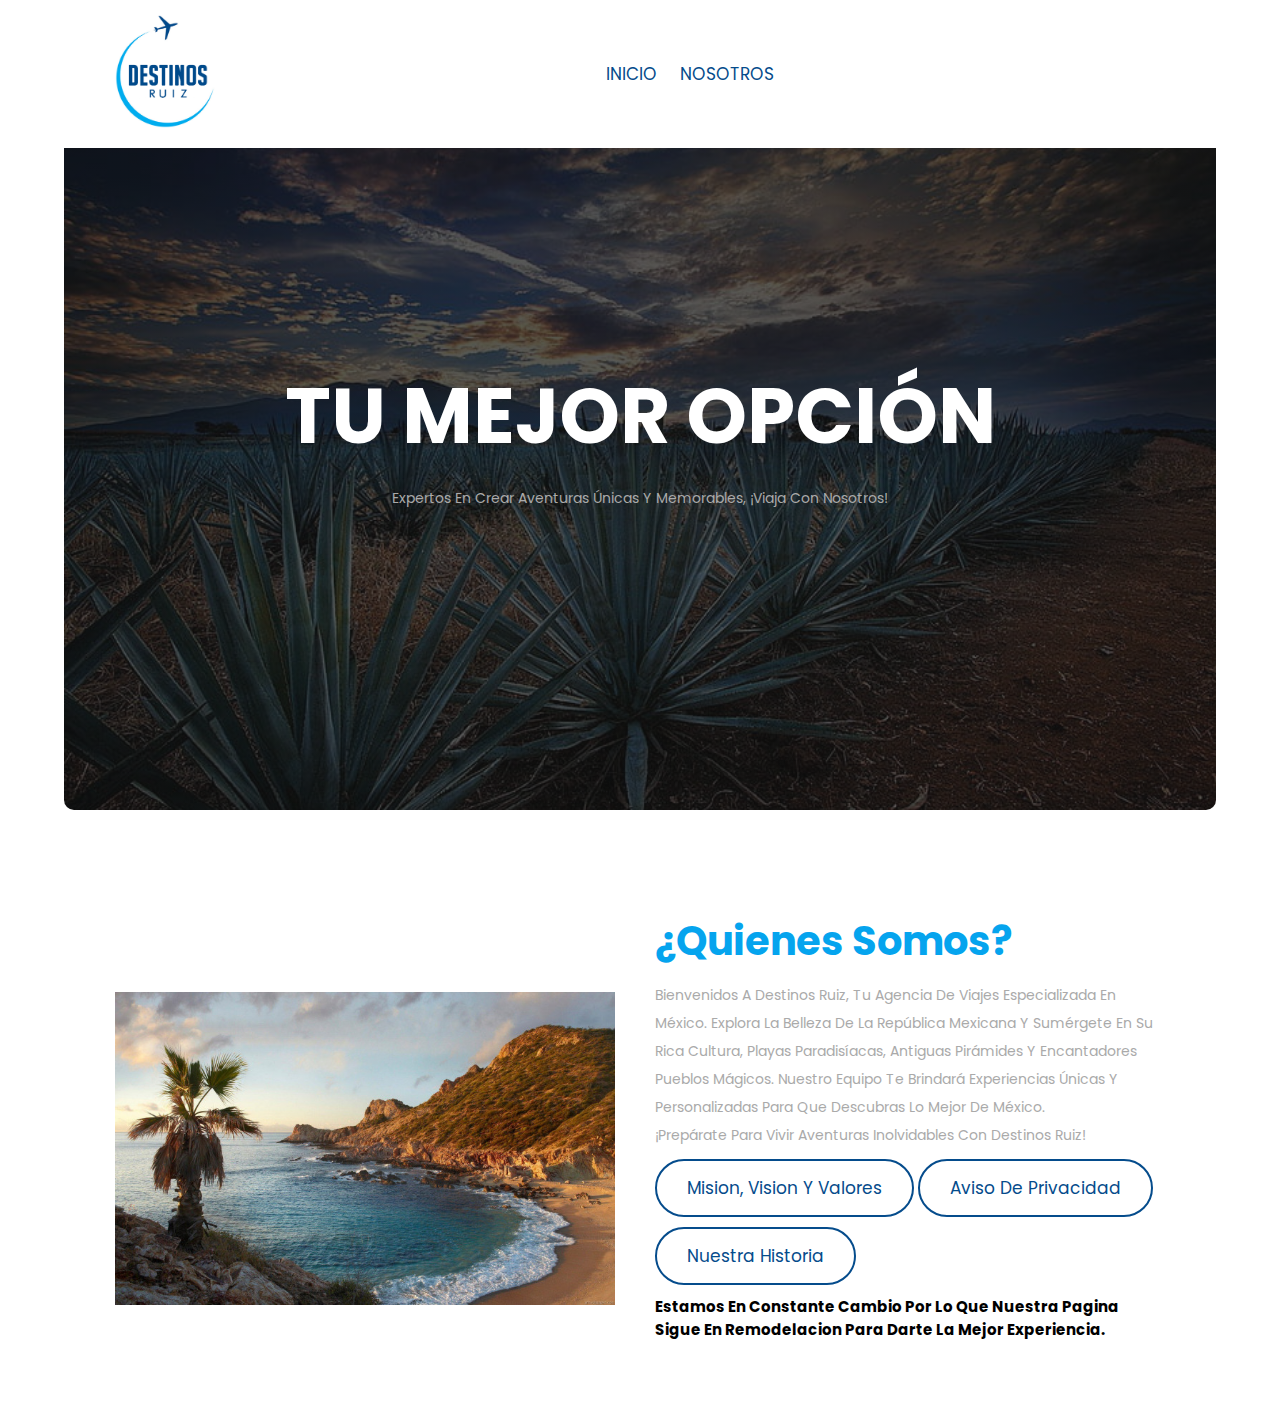
<file: index.html>
<!DOCTYPE html>
<html lang="es">
<head>
    <title>DESTINOS RUIZ</title>
    <link rel="stylesheet" href="https://cdnjs.cloudflare.com/ajax/libs/font-awesome/5.15.4/css/all.min.css">    
    <link rel="stylesheet" href="style.css">
    <meta http-equiv="Content-Type" content="text/html; charset=utf-8"/>
    
</head>
<body>
<header class="header">
    <div id="menu-btn" class="fas fa-bars"></div>
    <a data-aos="zoom-in-left" data-aos-delay="150" href="#" class="logo"> <img src="Ruiz.jpg" width="100px">  </a>
    <nav class="navbar">
        <a data-aos="zoom-in-left" data-aos-delay="300" href="#home">INICIO</a>
        <a data-aos="zoom-in-left" data-aos-delay="450" href="#about">NOSOTROS</a>
       
        

    </nav>
    <a ></a>
</header>
<section class="home" id="home">
    <div class="content">
        <h3 data-aos="fade-up" data-aos-delay="300">TU MEJOR OPCIÓN</h3>
        <p data-aos="fade-up" data-aos-delay="450">Expertos en crear aventuras únicas y memorables, ¡Viaja con nosotros!</p></div>
</section>
<br>

<section class="about" id="about">
    
        <img src="California.jpg" " width="500px" ></img>
        <div class="controls"></div>
    <div class="content" data-aos="fade-left" data-aos-delay="600">
        <span></span>
        <h3 style="color: #05A4EE;">¿Quienes somos?</h3>
        <p>Bienvenidos a Destinos Ruiz, tu agencia de viajes especializada en México. Explora la belleza de la República Mexicana y sumérgete en su rica cultura, playas paradisíacas, antiguas pirámides y encantadores pueblos mágicos. Nuestro equipo te brindará experiencias únicas y personalizadas para que descubras lo mejor de México. <br> 
            ¡Prepárate para vivir aventuras inolvidables con Destinos Ruiz! <br>
       
        <a href="priv.html" class="btn">Mision, vision y valores</a> <a href="priv1.html" class="btn">Aviso de privacidad</a>
        <a href="priv2.html" class="btn">Nuestra Historia</a>

        <br>
        
        <h2>Estamos en constante cambio por lo que nuestra pagina sigue en remodelacion para darte la mejor experiencia.</h2>

        

         
</body>

</html>
</file>
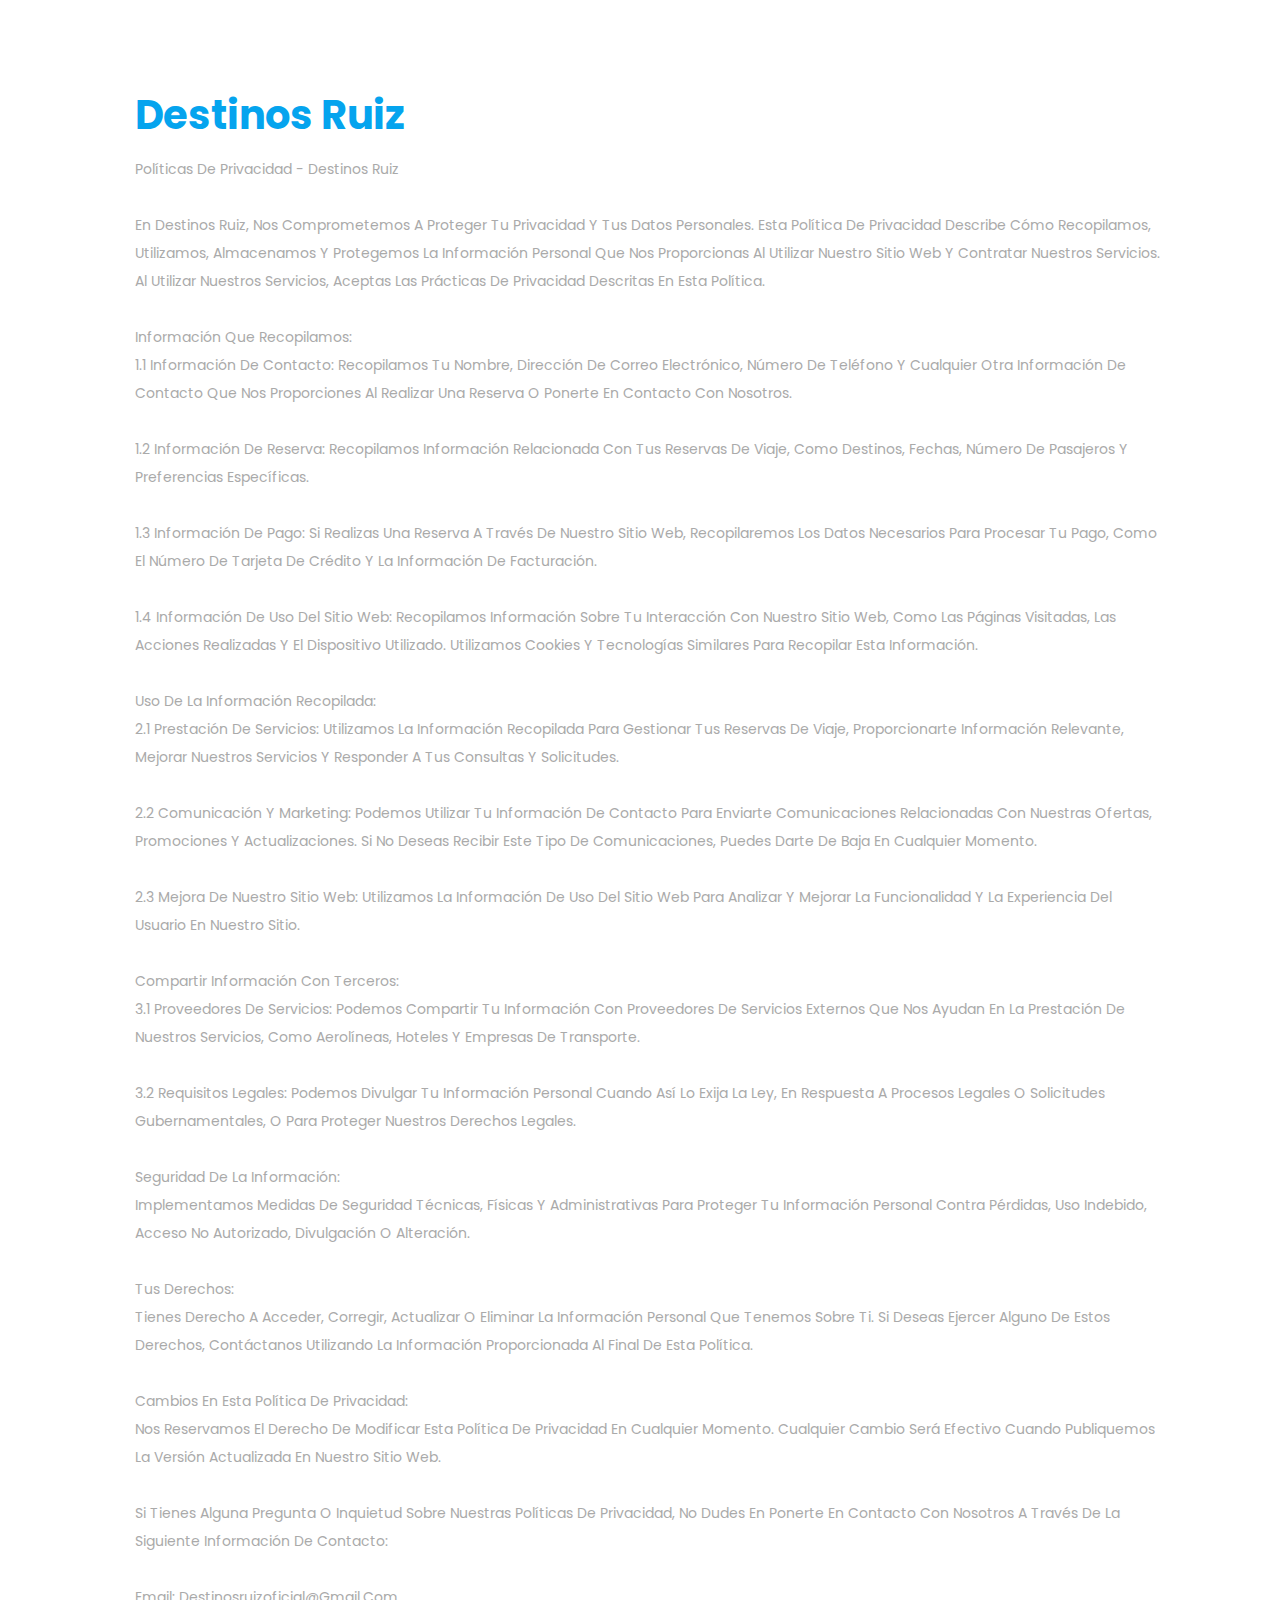
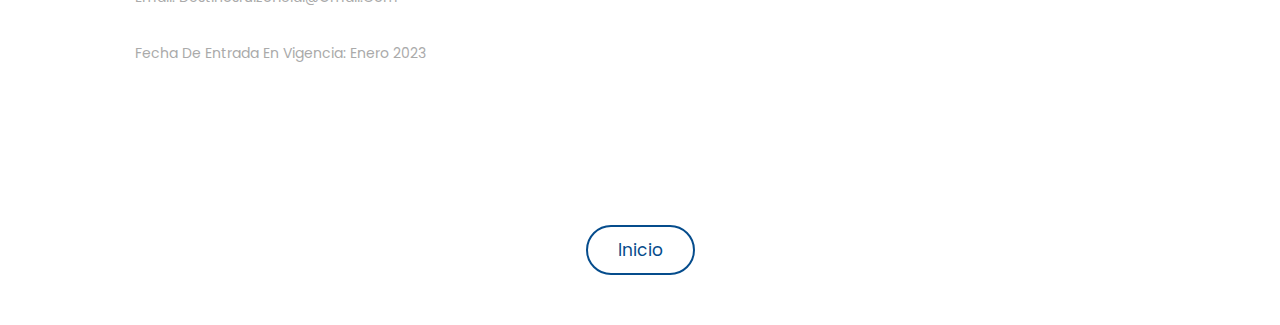
<file: PRIV1.html>
<!DOCTYPE html>
<html lang="es">
<head>
    <title>DESTINOS RUIZ</title>
    <link rel="stylesheet" href="https://cdnjs.cloudflare.com/ajax/libs/font-awesome/5.15.4/css/all.min.css">    
    <link rel="stylesheet" href="stylee.css">
    <meta http-equiv="Content-Type" content="text/html; charset=utf-8"/>
</head>
<body>

<section class="about" id="about">
    
        
        <div class="controls"></div></div>
    <div class="content" data-aos="fade-center" data-aos-delay="600">
        <h3 style="color: #05A4EE;">Destinos Ruiz</h3>
        <p>
Políticas de Privacidad - Destinos Ruiz<br><br>

En Destinos Ruiz, nos comprometemos a proteger tu privacidad y tus datos personales. Esta Política de Privacidad describe cómo recopilamos, utilizamos, almacenamos y protegemos la información personal que nos proporcionas al utilizar nuestro sitio web y contratar nuestros servicios. Al utilizar nuestros servicios, aceptas las prácticas de privacidad descritas en esta política.<br><br>

Información que recopilamos:<br>
1.1 Información de contacto: Recopilamos tu nombre, dirección de correo electrónico, número de teléfono y cualquier otra información de contacto que nos proporciones al realizar una reserva o ponerte en contacto con nosotros.<br><br>

1.2 Información de reserva: Recopilamos información relacionada con tus reservas de viaje, como destinos, fechas, número de pasajeros y preferencias específicas.<br><br>

1.3 Información de pago: Si realizas una reserva a través de nuestro sitio web, recopilaremos los datos necesarios para procesar tu pago, como el número de tarjeta de crédito y la información de facturación.<br><br>

1.4 Información de uso del sitio web: Recopilamos información sobre tu interacción con nuestro sitio web, como las páginas visitadas, las acciones realizadas y el dispositivo utilizado. Utilizamos cookies y tecnologías similares para recopilar esta información.<br><br>

Uso de la información recopilada:<br>
2.1 Prestación de servicios: Utilizamos la información recopilada para gestionar tus reservas de viaje, proporcionarte información relevante, mejorar nuestros servicios y responder a tus consultas y solicitudes.<br><br>

2.2 Comunicación y marketing: Podemos utilizar tu información de contacto para enviarte comunicaciones relacionadas con nuestras ofertas, promociones y actualizaciones. Si no deseas recibir este tipo de comunicaciones, puedes darte de baja en cualquier momento.<br><br>

2.3 Mejora de nuestro sitio web: Utilizamos la información de uso del sitio web para analizar y mejorar la funcionalidad y la experiencia del usuario en nuestro sitio.<br><br>

Compartir información con terceros:<br>
3.1 Proveedores de servicios: Podemos compartir tu información con proveedores de servicios externos que nos ayudan en la prestación de nuestros servicios, como aerolíneas, hoteles y empresas de transporte.
<br><br>
3.2 Requisitos legales: Podemos divulgar tu información personal cuando así lo exija la ley, en respuesta a procesos legales o solicitudes gubernamentales, o para proteger nuestros derechos legales.
<br><br>
Seguridad de la información:<br>
Implementamos medidas de seguridad técnicas, físicas y administrativas para proteger tu información personal contra pérdidas, uso indebido, acceso no autorizado, divulgación o alteración.
<br><br>
Tus derechos:<br>
Tienes derecho a acceder, corregir, actualizar o eliminar la información personal que tenemos sobre ti. Si deseas ejercer alguno de estos derechos, contáctanos utilizando la información proporcionada al final de esta política.
<br><br>
Cambios en esta Política de Privacidad:<br>
Nos reservamos el derecho de modificar esta Política de Privacidad en cualquier momento. Cualquier cambio será efectivo cuando publiquemos la versión actualizada en nuestro sitio web.
<br><br>
Si tienes alguna pregunta o inquietud sobre nuestras Políticas de Privacidad, no dudes en ponerte en contacto con nosotros a través de la siguiente información de contacto:<br><br>

Email: destinosruizoficial@gmail.com<br><br>

Fecha de entrada en vigencia: Enero 2023<br><br>
</p>
        
</section>
<section class="destination" id="destination">
    <div class="heading">
         <a href="../index.html" class="btn">Inicio</a></div>
</body>
</html>
</file>
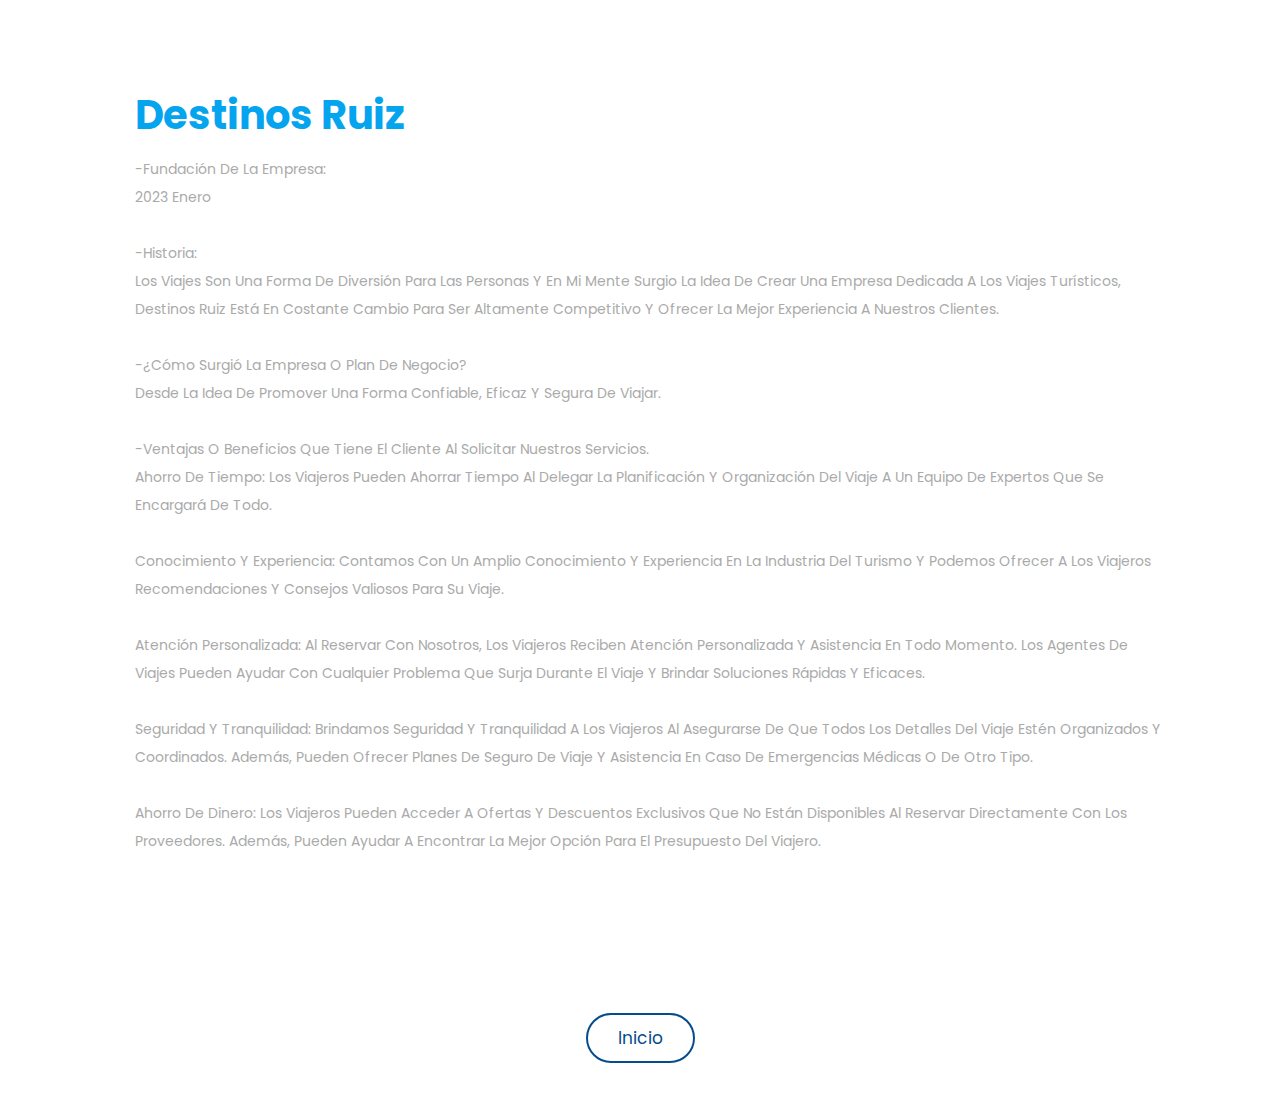
<file: PRIV2.html>
<!DOCTYPE html>
<html lang="es">
<head>
    <title>DESTINOS RUIZ</title>
    <link rel="stylesheet" href="https://cdnjs.cloudflare.com/ajax/libs/font-awesome/5.15.4/css/all.min.css">    
    <link rel="stylesheet" href="stylee.css">
    <meta http-equiv="Content-Type" content="text/html; charset=utf-8"/>
    
</head>
<body>
<section class="about" id="about">
        <div class="controls"></div></div>
    <div class="content" data-aos="fade-center" data-aos-delay="600">
        <h3 style="color: #05A4EE;">Destinos Ruiz</h3>
        <p>

-Fundación de la empresa:<br>
2023 Enero <br><br>

-Historia:<br>
Los viajes son una forma de diversión para las personas y en mi mente surgio la idea de crear una empresa dedicada a los viajes turísticos, Destinos Ruiz está en costante cambio para ser altamente competitivo y ofrecer la mejor experiencia a nuestros clientes.
<br><br>

-¿Cómo surgió la empresa o plan de negocio?<br>
Desde la idea de promover una forma confiable, eficaz y segura de viajar.<br><br>


-Ventajas o beneficios que tiene el cliente al solicitar nuestros servicios.<br>

Ahorro de tiempo: Los viajeros pueden ahorrar tiempo al delegar la planificación y organización del viaje a un equipo de expertos que se encargará de todo.<br><br>
Conocimiento y experiencia: Contamos con un amplio conocimiento y experiencia en la industria del turismo y podemos ofrecer a los viajeros recomendaciones y consejos valiosos para su viaje.<br><br>
Atención personalizada: Al reservar con nosotros, los viajeros reciben atención personalizada y asistencia en todo momento. Los agentes de viajes pueden ayudar con cualquier problema que surja durante el viaje y brindar soluciones rápidas y eficaces.<br><br>
Seguridad y tranquilidad: Brindamos seguridad y tranquilidad a los viajeros al asegurarse de que todos los detalles del viaje estén organizados y coordinados. Además, pueden ofrecer planes de seguro de viaje y asistencia en caso de emergencias médicas o de otro tipo.<br><br>
Ahorro de dinero: Los viajeros pueden acceder a ofertas y descuentos exclusivos que no están disponibles al reservar directamente con los proveedores. Además, pueden ayudar a encontrar la mejor opción para el presupuesto del viajero.<br><br>




</p>   
</section>
<section class="destination" id="destination">
    <div class="heading">
         <a href="../index.html" class="btn">Inicio</a></div>
</body>
</html>
</file>
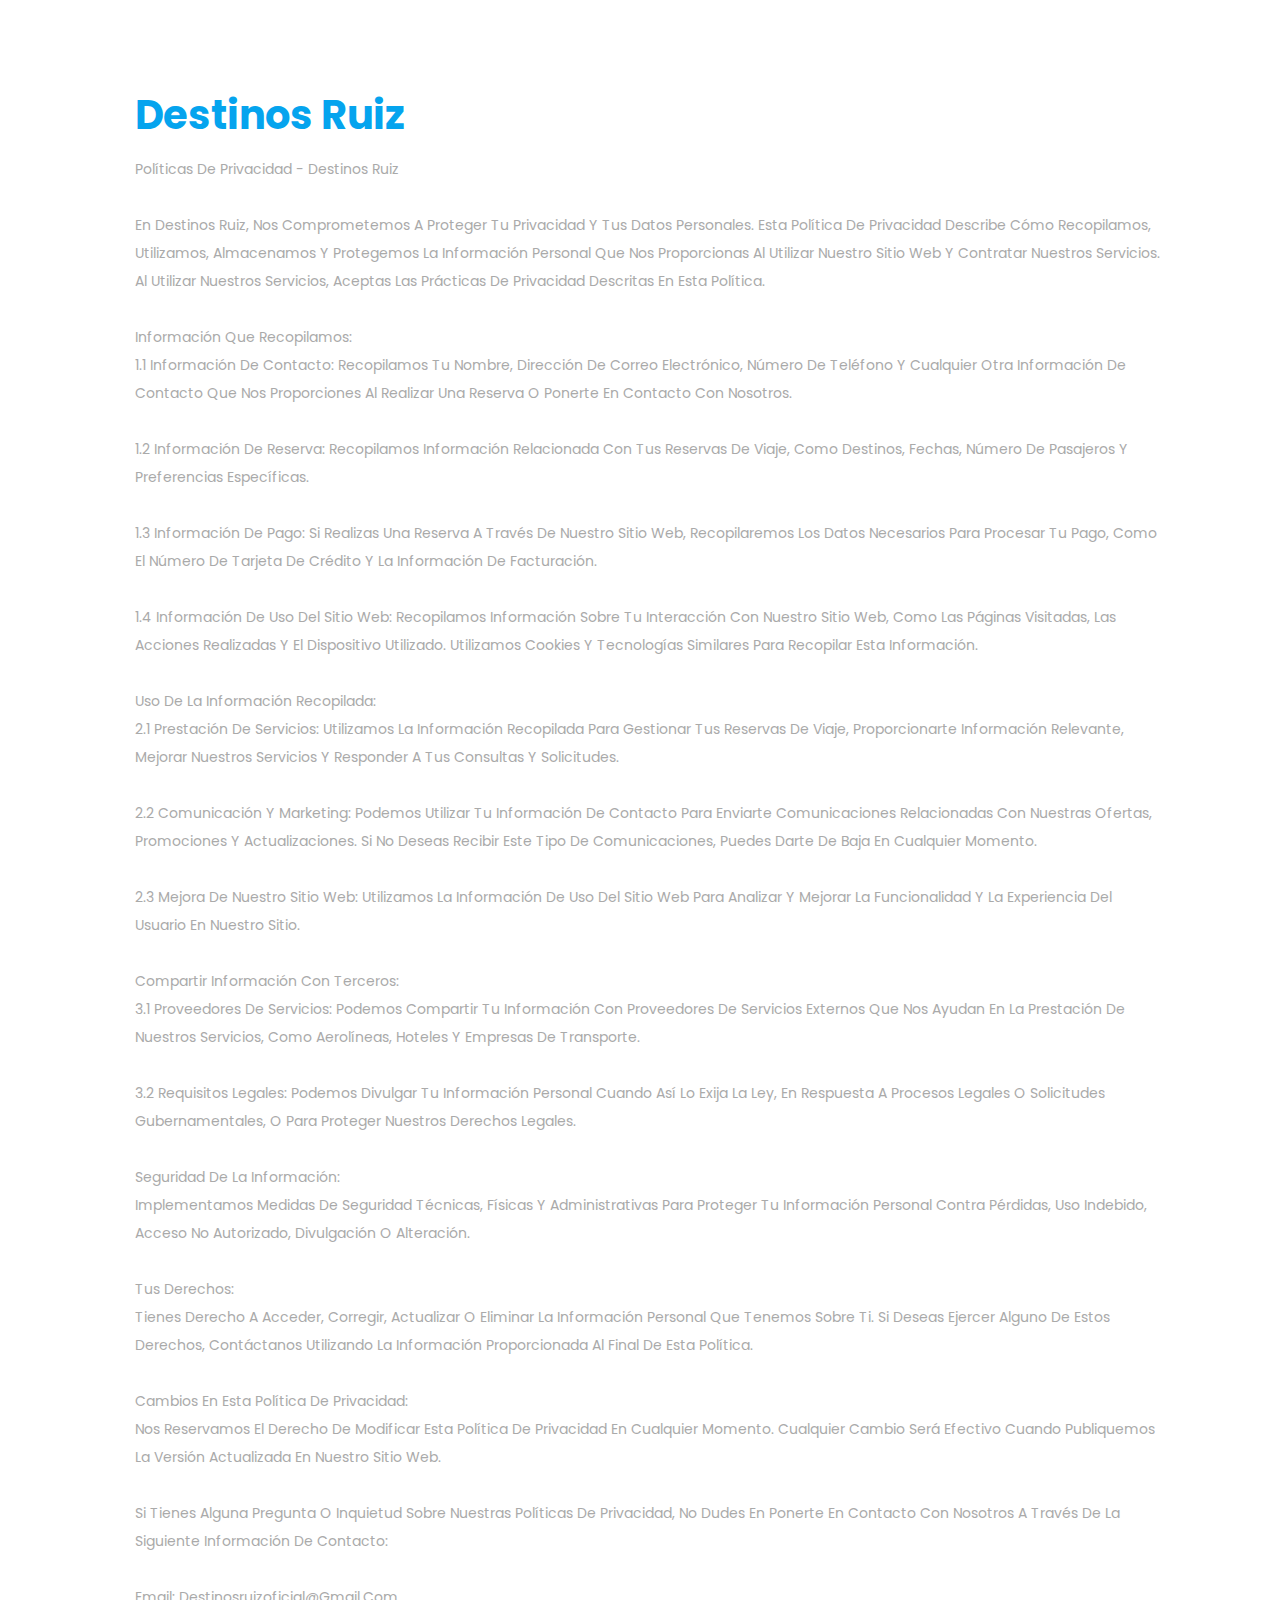
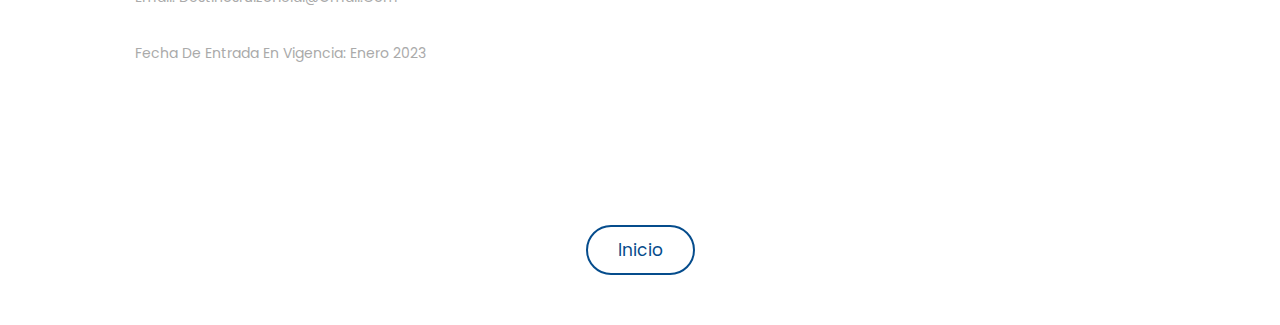
<file: priv/PRIV1.html>
<!DOCTYPE html>
<html lang="es">
<head>
    <title>DESTINOS RUIZ</title>
    <link rel="stylesheet" href="https://cdnjs.cloudflare.com/ajax/libs/font-awesome/5.15.4/css/all.min.css">    
    <link rel="stylesheet" href="css/style.css">
    <meta http-equiv="Content-Type" content="text/html; charset=utf-8"/>
</head>
<body>

<section class="about" id="about">
    
        
        <div class="controls"></div></div>
    <div class="content" data-aos="fade-center" data-aos-delay="600">
        <h3 style="color: #05A4EE;">Destinos Ruiz</h3>
        <p>
Políticas de Privacidad - Destinos Ruiz<br><br>

En Destinos Ruiz, nos comprometemos a proteger tu privacidad y tus datos personales. Esta Política de Privacidad describe cómo recopilamos, utilizamos, almacenamos y protegemos la información personal que nos proporcionas al utilizar nuestro sitio web y contratar nuestros servicios. Al utilizar nuestros servicios, aceptas las prácticas de privacidad descritas en esta política.<br><br>

Información que recopilamos:<br>
1.1 Información de contacto: Recopilamos tu nombre, dirección de correo electrónico, número de teléfono y cualquier otra información de contacto que nos proporciones al realizar una reserva o ponerte en contacto con nosotros.<br><br>

1.2 Información de reserva: Recopilamos información relacionada con tus reservas de viaje, como destinos, fechas, número de pasajeros y preferencias específicas.<br><br>

1.3 Información de pago: Si realizas una reserva a través de nuestro sitio web, recopilaremos los datos necesarios para procesar tu pago, como el número de tarjeta de crédito y la información de facturación.<br><br>

1.4 Información de uso del sitio web: Recopilamos información sobre tu interacción con nuestro sitio web, como las páginas visitadas, las acciones realizadas y el dispositivo utilizado. Utilizamos cookies y tecnologías similares para recopilar esta información.<br><br>

Uso de la información recopilada:<br>
2.1 Prestación de servicios: Utilizamos la información recopilada para gestionar tus reservas de viaje, proporcionarte información relevante, mejorar nuestros servicios y responder a tus consultas y solicitudes.<br><br>

2.2 Comunicación y marketing: Podemos utilizar tu información de contacto para enviarte comunicaciones relacionadas con nuestras ofertas, promociones y actualizaciones. Si no deseas recibir este tipo de comunicaciones, puedes darte de baja en cualquier momento.<br><br>

2.3 Mejora de nuestro sitio web: Utilizamos la información de uso del sitio web para analizar y mejorar la funcionalidad y la experiencia del usuario en nuestro sitio.<br><br>

Compartir información con terceros:<br>
3.1 Proveedores de servicios: Podemos compartir tu información con proveedores de servicios externos que nos ayudan en la prestación de nuestros servicios, como aerolíneas, hoteles y empresas de transporte.
<br><br>
3.2 Requisitos legales: Podemos divulgar tu información personal cuando así lo exija la ley, en respuesta a procesos legales o solicitudes gubernamentales, o para proteger nuestros derechos legales.
<br><br>
Seguridad de la información:<br>
Implementamos medidas de seguridad técnicas, físicas y administrativas para proteger tu información personal contra pérdidas, uso indebido, acceso no autorizado, divulgación o alteración.
<br><br>
Tus derechos:<br>
Tienes derecho a acceder, corregir, actualizar o eliminar la información personal que tenemos sobre ti. Si deseas ejercer alguno de estos derechos, contáctanos utilizando la información proporcionada al final de esta política.
<br><br>
Cambios en esta Política de Privacidad:<br>
Nos reservamos el derecho de modificar esta Política de Privacidad en cualquier momento. Cualquier cambio será efectivo cuando publiquemos la versión actualizada en nuestro sitio web.
<br><br>
Si tienes alguna pregunta o inquietud sobre nuestras Políticas de Privacidad, no dudes en ponerte en contacto con nosotros a través de la siguiente información de contacto:<br><br>

Email: destinosruizoficial@gmail.com<br><br>

Fecha de entrada en vigencia: Enero 2023<br><br>
</p>
        
</section>
<section class="destination" id="destination">
    <div class="heading">
         <a href="../index.html" class="btn">Inicio</a></div>
</body>
</html>
</file>
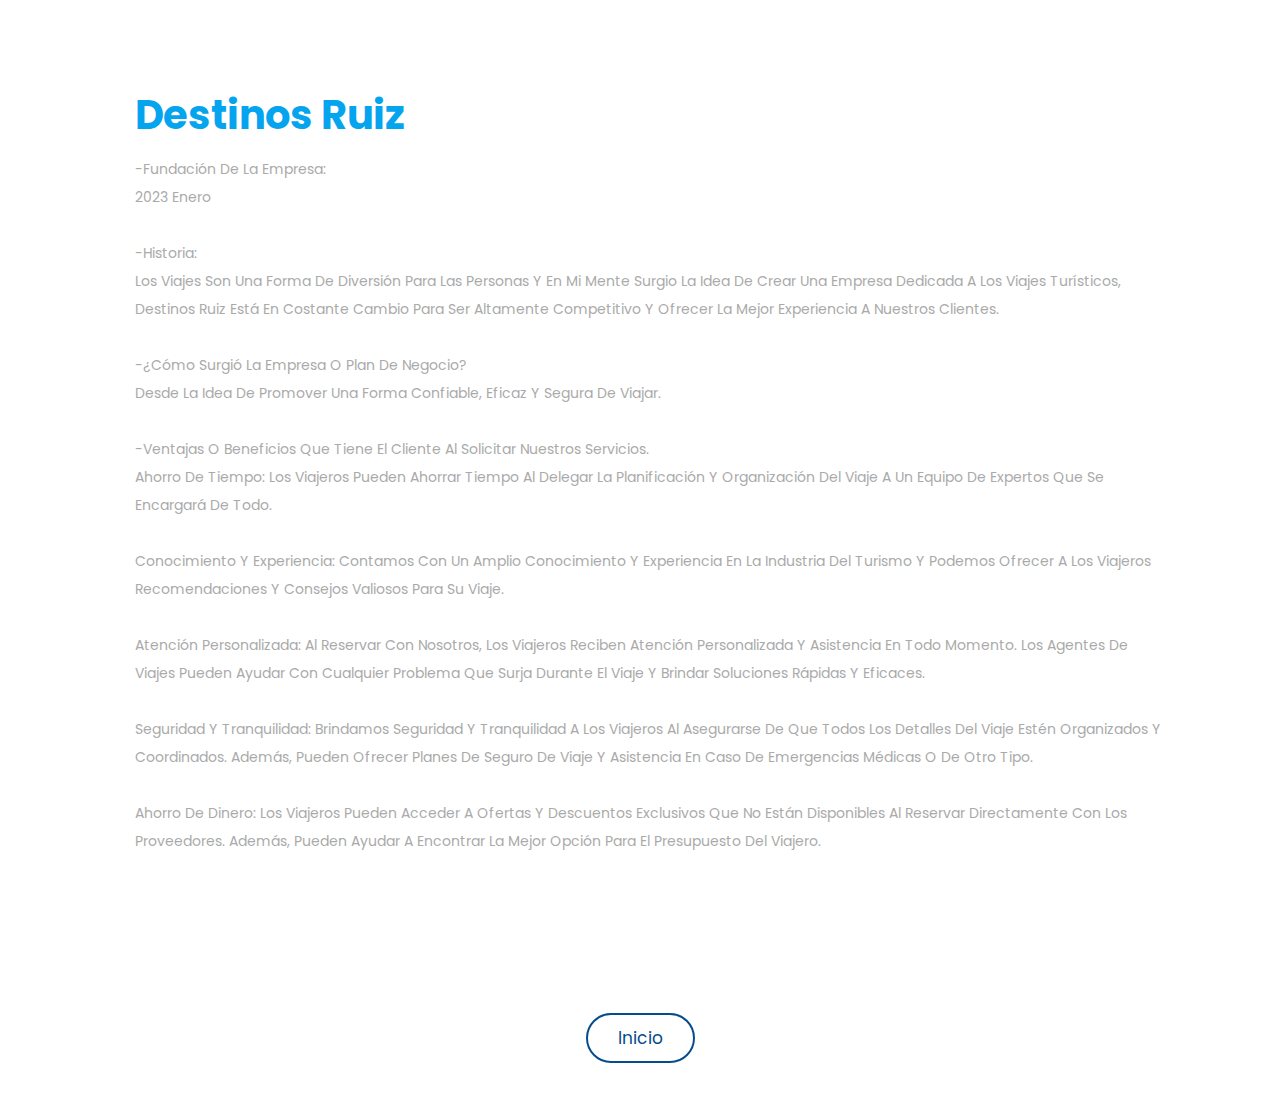
<file: priv/PRIV2.html>
<!DOCTYPE html>
<html lang="es">
<head>
    <title>DESTINOS RUIZ</title>
    <link rel="stylesheet" href="https://cdnjs.cloudflare.com/ajax/libs/font-awesome/5.15.4/css/all.min.css">    
    <link rel="stylesheet" href="css/style.css">
    <meta http-equiv="Content-Type" content="text/html; charset=utf-8"/>
    
</head>
<body>
<section class="about" id="about">
        <div class="controls"></div></div>
    <div class="content" data-aos="fade-center" data-aos-delay="600">
        <h3 style="color: #05A4EE;">Destinos Ruiz</h3>
        <p>

-Fundación de la empresa:<br>
2023 Enero <br><br>

-Historia:<br>
Los viajes son una forma de diversión para las personas y en mi mente surgio la idea de crear una empresa dedicada a los viajes turísticos, Destinos Ruiz está en costante cambio para ser altamente competitivo y ofrecer la mejor experiencia a nuestros clientes.
<br><br>

-¿Cómo surgió la empresa o plan de negocio?<br>
Desde la idea de promover una forma confiable, eficaz y segura de viajar.<br><br>


-Ventajas o beneficios que tiene el cliente al solicitar nuestros servicios.<br>

Ahorro de tiempo: Los viajeros pueden ahorrar tiempo al delegar la planificación y organización del viaje a un equipo de expertos que se encargará de todo.<br><br>
Conocimiento y experiencia: Contamos con un amplio conocimiento y experiencia en la industria del turismo y podemos ofrecer a los viajeros recomendaciones y consejos valiosos para su viaje.<br><br>
Atención personalizada: Al reservar con nosotros, los viajeros reciben atención personalizada y asistencia en todo momento. Los agentes de viajes pueden ayudar con cualquier problema que surja durante el viaje y brindar soluciones rápidas y eficaces.<br><br>
Seguridad y tranquilidad: Brindamos seguridad y tranquilidad a los viajeros al asegurarse de que todos los detalles del viaje estén organizados y coordinados. Además, pueden ofrecer planes de seguro de viaje y asistencia en caso de emergencias médicas o de otro tipo.<br><br>
Ahorro de dinero: Los viajeros pueden acceder a ofertas y descuentos exclusivos que no están disponibles al reservar directamente con los proveedores. Además, pueden ayudar a encontrar la mejor opción para el presupuesto del viajero.<br><br>




</p>   
</section>
<section class="destination" id="destination">
    <div class="heading">
         <a href="../index.html" class="btn">Inicio</a></div>
</body>
</html>
</file>
<file: style.css>
@import url("https://fonts.googleapis.com/css2?family=Poppins:wght@100;300;400;500;600&display=swap");
* {
  font-family: 'Poppins', sans-serif;
  margin: 0;
  padding: 0;
  -webkit-box-sizing: border-box;
          box-sizing: border-box;
  outline: none;
  border: none;
  text-decoration: none;
  text-transform: capitalize;
  -webkit-transition: all .2s linear;
  transition: all .2s linear;
}

html {
  font-size: 62.5%;
  overflow-x: hidden;
  scroll-behavior: smooth;
  scroll-padding-top: 9rem;
}


html::-webkit-scrollbar-track {
  background: #111;
}

html::-webkit-scrollbar-thumb {
  background: #054C8C;
  border-radius: 5rem;
}



section {
  padding: 3rem 9%;
}

.heading {
  text-align: center;
  margin-bottom: 2rem;
}

.heading span {
  color: #29d9d5;
  font-size: 2rem;
}

.heading h1 {
  font-size: 4rem;
  color: #fff;
}

.btn {
  margin-top: 1rem;
  display: inline-block;
  padding: 1rem 3rem;
  font-size: 1.7rem;
  color: #054C8C;
  border: 0.2rem solid #054C8C
;
  border-radius: 5rem;
  cursor: pointer;
  background: none;
}
.btn:hover {
  background: #054C8C;

  color: #111;
}

.header {
  position: fixed;
  top: 0;
  left: 0;
  right: 0;
  z-index: 1000;
  background: white;
  display: -webkit-box;
  display: -ms-flexbox;
  display: flex;
  -webkit-box-align: center;
      -ms-flex-align: center;
          align-items: center;
  -webkit-box-pack: justify;
      -ms-flex-pack: justify;
          justify-content: space-between;
  padding: 1.5rem 9%;
}

.header .navbar a {
  font-size: 1.7rem;
  color: #054C8C;
  display: inline-block;
  margin: 0 1rem;
}

.header .navbar a:hover {
  color: #054C8C
;
}
#menu-btn {
  font-size: 2.5rem;
  color: #fff;
  cursor: pointer;
  display: none;
}
.home {
  margin: 0 auto;
  margin-top: 9rem;
  width: 90%;
  border-radius: 1rem;
  background: -webkit-gradient(linear, left top, left bottom, from(rgba(17, 17, 17, 0.7)), to(rgba(17, 17, 17, 0.7))), no-repeat;
  background: linear-gradient(rgba(17, 17, 17, 0.7), rgba(17, 17, 17, 0.7)), url(Jalisco.jpg) no-repeat;
  background-size: cover;
  background-position: center;
  display: -webkit-box;
  display: -ms-flexbox;
  display: flex;
  min-height: 80vh;
  display: flex;
  -webkit-box-align: center;
      -ms-flex-align: center;
          align-items: center;
  -webkit-box-pack: center;
      -ms-flex-pack: center;
          justify-content: center;
  padding-bottom: 5rem;
}

.home .content {
  text-align: center;
}

.home .content span {
  font-weight: bolder;
  color: transparent;
  -webkit-text-stroke: 0.1rem #fff;
  font-size: 4vw;
  display: block;
}

.home .content h3 {
  font-size: 6vw;
  color: #fff;
}
.home .content p {
  max-width: 60rem;
  margin: 1rem auto;
  font-size: 1.4rem;
  color: #aaa;
  line-height: 2;
}

.about {
  display: -webkit-box;
  display: -ms-flexbox;
  display: flex;
  -webkit-box-align: center;
      -ms-flex-align: center;
          align-items: center;
  -ms-flex-wrap: wrap;
      flex-wrap: wrap;
  gap: 2rem;
  margin-top: 5rem;
}



.about .content {
  -webkit-box-flex: 1;
      -ms-flex: 1 1 42rem;
          flex: 1 1 42rem;
  margin-bottom: 5rem;
}

.about .content span {
  color: #054C8C;
  font-size: 2rem;
}

.about .content h3 {
  color: #fff;
  font-size: 4rem;
  margin-top: .5rem;
}

.about .content p {
  padding: 1rem 0;
  font-size: 1.4rem;
  color: #aaa;
  line-height: 2;
}

@media (max-width: 768px) {
  #menu-btn {
    display: inline-block;
  }


  
  
}
</file>
<file: stylee.css>
@import url("https://fonts.googleapis.com/css2?family=Poppins:wght@100;300;400;500;600&display=swap");
* {
  font-family: 'Poppins', sans-serif;
  margin: 0;
  padding: 0;
  -webkit-box-sizing: border-box;
          box-sizing: border-box;
  outline: none;
  border: none;
  text-decoration: none;
  text-transform: capitalize;
  -webkit-transition: all .2s linear;
  transition: all .2s linear;
}

html {
  font-size: 62.5%;
  overflow-x: hidden;
  scroll-behavior: smooth;
  scroll-padding-top: 9rem;
}


html::-webkit-scrollbar-track {
  background: #111;
}

html::-webkit-scrollbar-thumb {
  background: #054C8C;
  border-radius: 5rem;
}



section {
  padding: 3rem 9%;
}

.heading {
  text-align: center;
  margin-bottom: 2rem;
}

.heading span {
  color: #29d9d5;
  font-size: 2rem;
}

.heading h1 {
  font-size: 4rem;
  color: #fff;
}

.btn {
  margin-top: 1rem;
  display: inline-block;
  padding: 1rem 3rem;
  font-size: 1.7rem;
  color: #054C8C;
  border: 0.2rem solid #054C8C
;
  border-radius: 5rem;
  cursor: pointer;
  background: none;
}
.btn:hover {
  background: #054C8C;

  color: #111;
}

.header {
  position: fixed;
  top: 0;
  left: 0;
  right: 0;
  z-index: 1000;
  background: white;
  display: -webkit-box;
  display: -ms-flexbox;
  display: flex;
  -webkit-box-align: center;
      -ms-flex-align: center;
          align-items: center;
  -webkit-box-pack: justify;
      -ms-flex-pack: justify;
          justify-content: space-between;
  padding: 1.5rem 9%;
}

.header .navbar a {
  font-size: 1.7rem;
  color: #054C8C;
  display: inline-block;
  margin: 0 1rem;
}

.header .navbar a:hover {
  color: #054C8C
;
}
#menu-btn {
  font-size: 2.5rem;
  color: #fff;
  cursor: pointer;
  display: none;
}
.home {
  margin: 0 auto;
  margin-top: 9rem;
  width: 90%;
  border-radius: 1rem;
  background: -webkit-gradient(linear, left top, left bottom, from(rgba(17, 17, 17, 0.7)), to(rgba(17, 17, 17, 0.7))), no-repeat;
  background: linear-gradient(rgba(17, 17, 17, 0.7), rgba(17, 17, 17, 0.7)), url(Jalisco.jpg) no-repeat;
  background-size: cover;
  background-position: center;
  display: -webkit-box;
  display: -ms-flexbox;
  display: flex;
  min-height: 80vh;
  display: flex;
  -webkit-box-align: center;
      -ms-flex-align: center;
          align-items: center;
  -webkit-box-pack: center;
      -ms-flex-pack: center;
          justify-content: center;
  padding-bottom: 5rem;
}

.home .content {
  text-align: center;
}

.home .content span {
  font-weight: bolder;
  color: transparent;
  -webkit-text-stroke: 0.1rem #fff;
  font-size: 4vw;
  display: block;
}

.home .content h3 {
  font-size: 6vw;
  color: #fff;
}
.home .content p {
  max-width: 60rem;
  margin: 1rem auto;
  font-size: 1.4rem;
  color: #aaa;
  line-height: 2;
}

.about {
  display: -webkit-box;
  display: -ms-flexbox;
  display: flex;
  -webkit-box-align: center;
      -ms-flex-align: center;
          align-items: center;
  -ms-flex-wrap: wrap;
      flex-wrap: wrap;
  gap: 2rem;
  margin-top: 5rem;
}



.about .content {
  -webkit-box-flex: 1;
      -ms-flex: 1 1 42rem;
          flex: 1 1 42rem;
  margin-bottom: 5rem;
}

.about .content span {
  color: #054C8C;
  font-size: 2rem;
}

.about .content h3 {
  color: #fff;
  font-size: 4rem;
  margin-top: .5rem;
}

.about .content p {
  padding: 1rem 0;
  font-size: 1.4rem;
  color: #aaa;
  line-height: 2;
}

@media (max-width: 768px) {
  #menu-btn {
    display: inline-block;
  }


  
  
}
</file>
<file: priv/css/style.css>
@import url("https://fonts.googleapis.com/css2?family=Poppins:wght@100;300;400;500;600&display=swap");
* {
  font-family: 'Poppins', sans-serif;
  margin: 0;
  padding: 0;
  -webkit-box-sizing: border-box;
          box-sizing: border-box;
  outline: none;
  border: none;
  text-decoration: none;
  text-transform: capitalize;
  -webkit-transition: all .2s linear;
  transition: all .2s linear;
}

html {
  font-size: 62.5%;
  overflow-x: hidden;
  scroll-behavior: smooth;
  scroll-padding-top: 9rem;
}


html::-webkit-scrollbar-track {
  background: #111;
}

html::-webkit-scrollbar-thumb {
  background: #054C8C;
  border-radius: 5rem;
}



section {
  padding: 3rem 9%;
}

.heading {
  text-align: center;
  margin-bottom: 2rem;
}

.heading span {
  color: #29d9d5;
  font-size: 2rem;
}

.heading h1 {
  font-size: 4rem;
  color: #fff;
}

.btn {
  margin-top: 1rem;
  display: inline-block;
  padding: 1rem 3rem;
  font-size: 1.7rem;
  color: #054C8C;
  border: 0.2rem solid #054C8C
;
  border-radius: 5rem;
  cursor: pointer;
  background: none;
}
.btn:hover {
  background: #054C8C;

  color: #111;
}

.header {
  position: fixed;
  top: 0;
  left: 0;
  right: 0;
  z-index: 1000;
  background: white;
  display: -webkit-box;
  display: -ms-flexbox;
  display: flex;
  -webkit-box-align: center;
      -ms-flex-align: center;
          align-items: center;
  -webkit-box-pack: justify;
      -ms-flex-pack: justify;
          justify-content: space-between;
  padding: 1.5rem 9%;
}

.header .navbar a {
  font-size: 1.7rem;
  color: #054C8C;
  display: inline-block;
  margin: 0 1rem;
}

.header .navbar a:hover {
  color: #054C8C
;
}
#menu-btn {
  font-size: 2.5rem;
  color: #fff;
  cursor: pointer;
  display: none;
}
.home {
  margin: 0 auto;
  margin-top: 9rem;
  width: 90%;
  border-radius: 1rem;
  background: -webkit-gradient(linear, left top, left bottom, from(rgba(17, 17, 17, 0.7)), to(rgba(17, 17, 17, 0.7))), no-repeat;
  background: linear-gradient(rgba(17, 17, 17, 0.7), rgba(17, 17, 17, 0.7)), url(../images/Jalisco.jpg) no-repeat;
  background-size: cover;
  background-position: center;
  display: -webkit-box;
  display: -ms-flexbox;
  display: flex;
  min-height: 80vh;
  display: flex;
  -webkit-box-align: center;
      -ms-flex-align: center;
          align-items: center;
  -webkit-box-pack: center;
      -ms-flex-pack: center;
          justify-content: center;
  padding-bottom: 5rem;
}

.home .content {
  text-align: center;
}

.home .content span {
  font-weight: bolder;
  color: transparent;
  -webkit-text-stroke: 0.1rem #fff;
  font-size: 4vw;
  display: block;
}

.home .content h3 {
  font-size: 6vw;
  color: #fff;
}
.home .content p {
  max-width: 60rem;
  margin: 1rem auto;
  font-size: 1.4rem;
  color: #aaa;
  line-height: 2;
}

.about {
  display: -webkit-box;
  display: -ms-flexbox;
  display: flex;
  -webkit-box-align: center;
      -ms-flex-align: center;
          align-items: center;
  -ms-flex-wrap: wrap;
      flex-wrap: wrap;
  gap: 2rem;
  margin-top: 5rem;
}



.about .content {
  -webkit-box-flex: 1;
      -ms-flex: 1 1 42rem;
          flex: 1 1 42rem;
  margin-bottom: 5rem;
}

.about .content span {
  color: #054C8C;
  font-size: 2rem;
}

.about .content h3 {
  color: #fff;
  font-size: 4rem;
  margin-top: .5rem;
}

.about .content p {
  padding: 1rem 0;
  font-size: 1.4rem;
  color: #aaa;
  line-height: 2;
}

@media (max-width: 768px) {
  #menu-btn {
    display: inline-block;
  }


  
  
}
</file>
